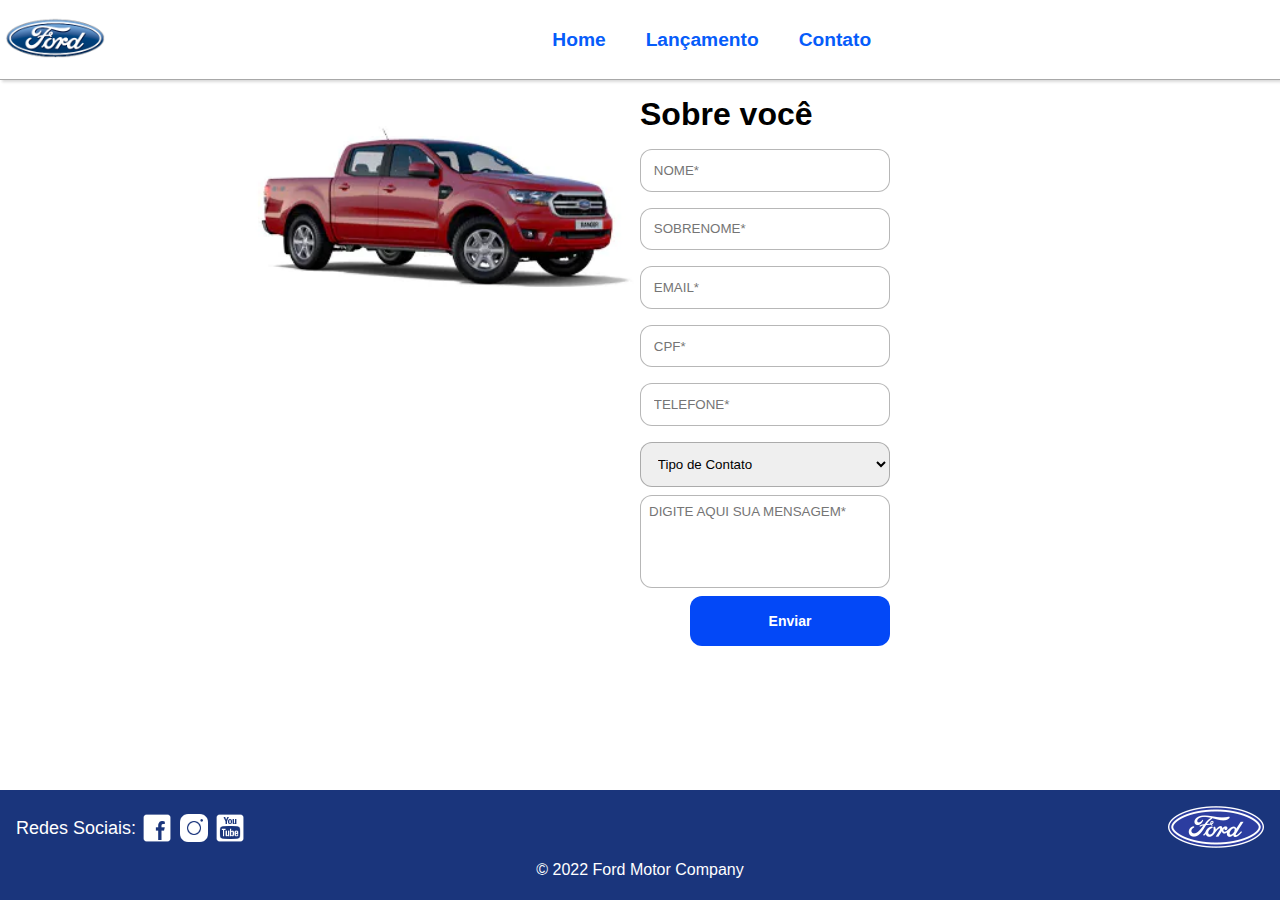
<file: Contato.html>
<!DOCTYPE html>
<html lang="en">

<head>
    <meta charset="UTF-8">
    <meta name="viewport" content="width=device-width, initial-scale=1.0">
    <title>Document</title>
    <link rel="stylesheet" href="css/style.css">
    <link rel="stylesheet" href="css/reset.css">
    <link rel="stylesheet" href="css/contato.css">
</head>

<body>
    <header>
        <div class="logo">
            <a href="index.html"><img src="img/logo-ford-256.png" alt=""></a>
        </div>

        <nav class="nav">
            <button class="btn-menu"><div class="hambuguer"></div></button>
            <ul class="navigation">
                <li class="nav-items"><a href="index.html" class="menu-links">Home</a></li>
                <li class="nav-items"><a href="lancamento.html"  class="menu-links">Lançamento</a></li>
                <li class="nav-items"><a href="Contato.html"  class="menu-links">Contato</a></li>
            </ul>
        </nav>
    </header>

    <main>
        <div class="content">
            <div class="content-img">
                <img src="img/xls 2.2 diesel.jpg" alt="">
            </div>
            <div class="content-formulario">
                <form action="">
                    <h1>Sobre você</h1>
                    <label for=""></label>

                    <input type="text" placeholder="NOME*" class="content-form-ent">
                    <label for=""></label>

                    <input type="email" placeholder="SOBRENOME*" class="content-form-ent">
                    <label for=""></label>

                    <input type="text" placeholder="EMAIL*" class="content-form-ent">
                    <label for=""></label>

                    <input type="text" placeholder="CPF*" max="11" min="0" class="content-form-ent">
                    <label for=""></label>

                    <input type="tel" placeholder="TELEFONE*" min="0" class="content-form-ent">
                    <label for=""></label>

                    <select name="" id="">
                        <option value="">Tipo de Contato</option>
                        <option value="">Elogio</option>
                        <option value="">Reclamação</option>
                        <option value="">Sugestão</option>
                    </select>

                    <textarea name="" id="" cols="10" rows="5" placeholder="DIGITE AQUI SUA MENSAGEM*"></textarea>

                    <div class="form-content-btn">
                        <button class="form-btn">Enviar</button>
                    </div>
                </form>
            </div>

        </div>
    </main>



    <footer>
        <div class="footer-icones">
            <div class="content-icons">
                <div class="content-icons-text">
                    <p>Redes Sociais: </p>
                </div>

                <div class="content-icons-img">
                    <a href="https://www.facebook.com/ford/?locale=pt_BR" target="_blank"><img src="img/facebook-50.png"alt=""></a>
                    <a href="https://www.instagram.com/ford/" target="_blank"><img src="img/instagram-logo-50.png"alt=""></a>
                    <a href="https://www.youtube.com/user/ford" target="_blank"><img src="img/youtube-squared-50.png"alt=""></a>
                </div>
            </div>

            <div class="footer-logo">
                <div class="footer-logo-img">
                    <a href="index.html"><img src="img/ford-96.png" alt=""></a>
                </div>
            </div>
        </div>
        
        <div class="footer-copyriter">
            <p>© 2022 Ford Motor Company</p>
        </div>
    </footer>

</body>
</html>
</file>
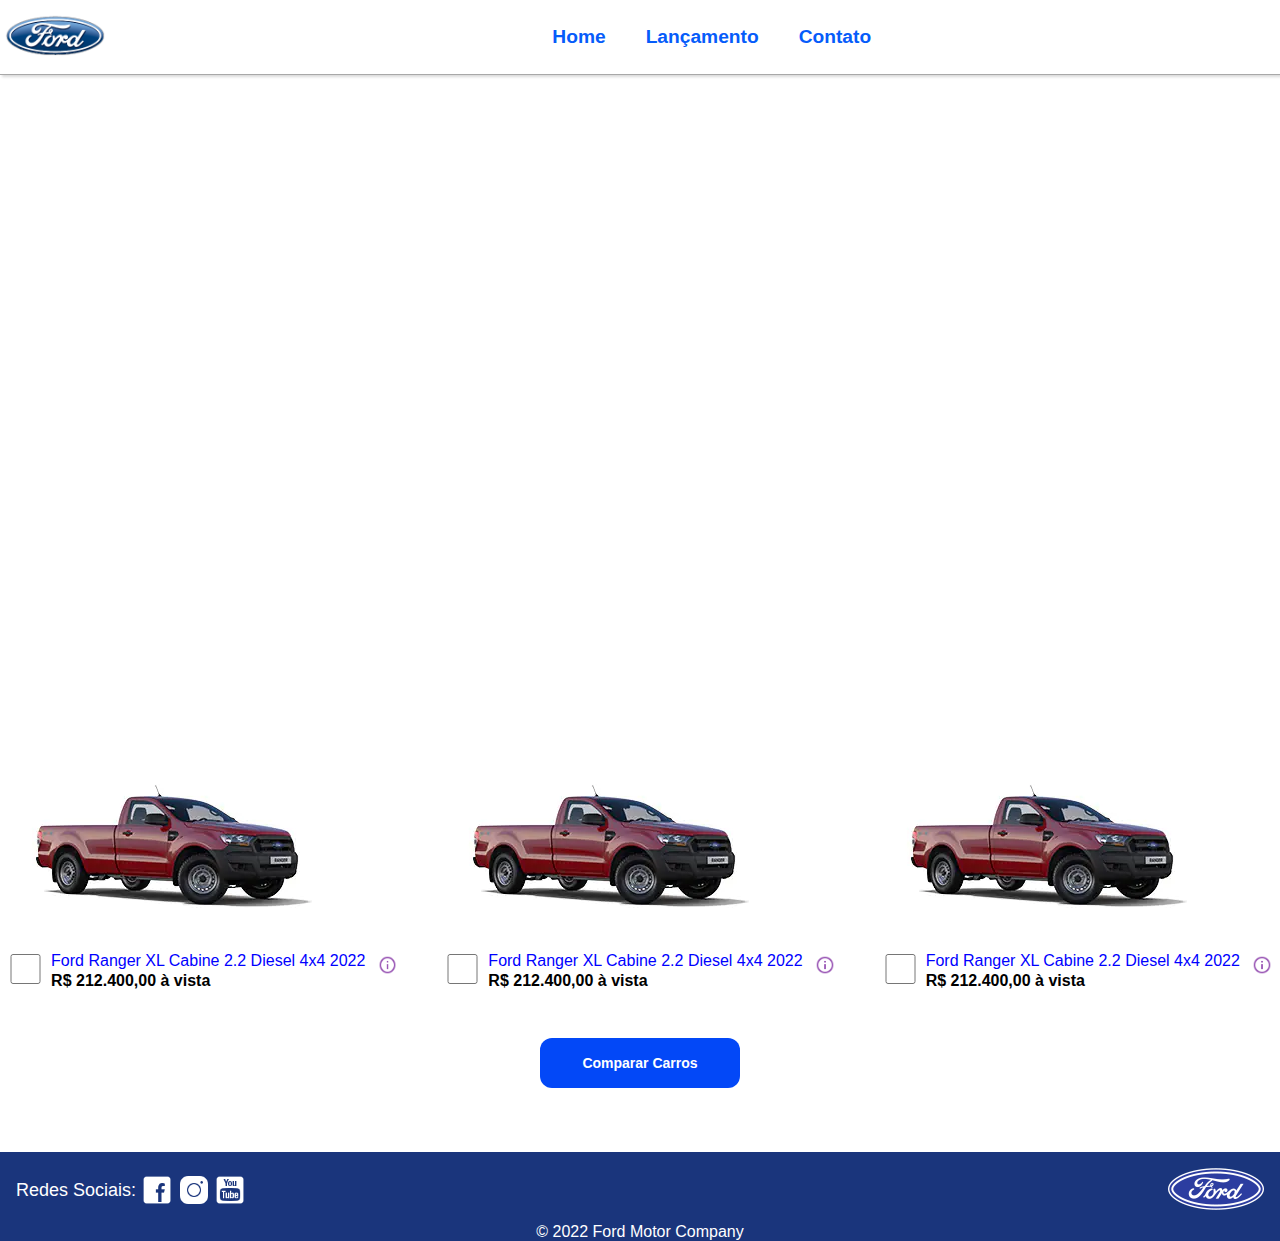
<file: lancamento.html>
<!DOCTYPE html>
<html lang="en">
<head>
    <meta charset="UTF-8">
    <meta name="viewport" content="width=device-width, initial-scale=1.0">
    <title>Document</title>
    <link rel="stylesheet" href="css/style.css">
    <link rel="stylesheet" href="css/reset.css">
    <link rel="stylesheet" href="css/lancamento.css">
</head>
<body>
    <header>
        <div class="logo">
            <a href="index.html"><img src="img/logo-ford-256.png" alt=""></a>
        </div>

        <nav class="nav">
            <button class="btn-menu"><div class="hambuguer"></div></button>
            <ul class="navigation">
                <li class="nav-items"><a href="index.html" class="menu-links">Home</a></li>
                <li class="nav-items"><a href="lancamento.html"  class="menu-links">Lançamento</a></li>
                <li class="nav-items"><a href="Contato.html"  class="menu-links">Contato</a></li>
            </ul>
        </nav>
    </header>

  
    <main>
        <div class="main-video">
            <iframe width="1296" height="629" src="https://www.youtube.com/embed/vQsryuNmsL0" title="Ford Ranger 2022 | Gerações" frameborder="0" allow="accelerometer; autoplay; clipboard-write; encrypted-media; gyroscope; picture-in-picture; web-share" referrerpolicy="strict-origin-when-cross-origin" allowfullscreen></iframe>
        </div>

            <div class="Cards">
                <div class="Cards-wrapper">
                    <div class="card">
                        <div class="card-img">
                            <img src="img/XL Cabine.jpg" alt="">
                        </div>
                        <div class="card-text">
                            <div class="card-checkbox">
                                <input type="checkbox">
                            </div> 
                            <div class="card-content">
                                <h2><a href="">Ford Ranger XL Cabine 2.2 Diesel 4x4 2022</a></h2>
                                <p>R$ 212.400,00 à vista</p>
                            </div>
                            <div class="card-icon">
                                <img src="img/info.png" alt="">
                            </div>
                        </div>
                    </div>
    
                    <div class="card">
                        <div class="card-img">
                            <img src="img/XL Cabine.jpg" alt="">
                        </div>
                        <div class="card-text">
                            <div class="card-checkbox">
                                <input type="checkbox">
                            </div> 
                            <div class="card-content">
                                <h2><a href="">Ford Ranger XL Cabine 2.2 Diesel 4x4 2022</a></h2>
                                <p>R$ 212.400,00 à vista</p>
                            </div>
                            <div class="card-icon">
                                <img src="img/info.png" alt="">
                            </div>
                        </div>
                    </div>
    
                    <div class="card">
                        <div class="card-img">
                            <img src="img/XL Cabine.jpg" alt="">
                        </div>
                        <div class="card-text">
                            <div class="card-checkbox">
                                <input type="checkbox">
                            </div> 
                            <div class="card-content">
                                <h2><a href="">Ford Ranger XL Cabine 2.2 Diesel 4x4 2022</a></h2>
                                <p>R$ 212.400,00 à vista</p>
                            </div>
                            <div class="card-icon">
                                <img src="img/info.png" alt="">
                            </div>
                        </div>
                    </div>
                </div>

                <div class="Cards-button">
                    <button>Comparar Carros</button>
                </div>
            </div>
    </main>
    




    <footer>
        <div class="footer-icones">
            <div class="content-icons">
                <div class="content-icons-text">
                    <p>Redes Sociais: </p>
                </div>

                <div class="content-icons-img">
                    <a href="https://www.facebook.com/ford/?locale=pt_BR" target="_blank"><img src="img/facebook-50.png"alt=""></a>
                    <a href="https://www.instagram.com/ford/" target="_blank"><img src="img/instagram-logo-50.png"alt=""></a>
                    <a href="https://www.youtube.com/user/ford" target="_blank"><img src="img/youtube-squared-50.png"alt=""></a>
                </div>
            </div>

            <div class="footer-logo">
                <div class="footer-logo-img">
                    <a href="index.html"><img src="img/ford-96.png" alt=""></a>
                </div>
            </div>
        </div>
        
        <div class="footer-copyriter">
            <p>© 2022 Ford Motor Company</p>
        </div>
    </footer>
    
</body>
</html>
</file>
<file: css/style.css>
header {
    position: relative;
    display: flex;
    align-items: center;
    justify-content: space-between;
    border-bottom: 1px solid rgba(0, 0, 0, 0.342);
    box-shadow: rgba(0, 0, 0, 0.15) 1.95px 1.95px 2.6px;
    height: 80px;
    margin-bottom: 1rem;
    padding: 10px 10px 10px 5px;
}

.logo img {
    max-width: 100px;
    cursor: pointer;
}


nav{
    width: 58%;
    display: flex;
    justify-content: space-between;
    align-items: center;
}
.btn-menu{
    display: none;
    order: 2;
}
.navigation{
    order: 1;
}

nav .navigation {
    display: flex;
    justify-content: center;
    align-items: center;
    gap: 0.5rem;
}
.navigation li{
    border-radius: 0.5rem;
}
.navigation .menu-links {
    display: block;
    padding: 1rem;
    font-size: 1.2rem;
    font-weight: 600;
}
.navigation .nav-items:hover{
    background-color: rgba(0, 0, 0, 0.151);
}

.navigation .nav-items a {
    color: #065cfa;
}


main {
    display: flex;
    flex-direction: column;
    align-items: center;
    flex: 1;
}

.main-content img {
    max-width: 100%;
    height: auto;
    display: block;
}

footer {
    display: flex;
    align-items: center;
    justify-content: space-between;
    flex-direction: column;
    background-color: #1a357c;
    width: 100%;
    height: 110px;
    margin-top: 2rem;
    padding-inline: 1rem;
}

.footer-icones {
    width: 100%;
    margin-top: 1rem;
    display: flex;
    align-items: center;
    justify-content: space-between;
}

.content-icons-text {
    padding-top: 6px;
}

.content-icons-text p {
    font-size: 18px;
    color: #fff;
}

.footer-icones .content-icons {
    display: flex;
    gap: 5px;
}

.footer-copyriter {
    margin-top: 0.5rem;
    width: 100%;
    text-align: center;
}

.footer-copyriter p {
    color: #fff;

}

.footer-logo {
    justify-content: end;
    display: flex;
    align-items: center;
    gap: 10px;
    color: #fff;
}
.footer-logo img{
    cursor: pointer;
}
.footer-icones .content-icons img {
    width: 32x;
    height: 32px;
}

.footer-icones,
.footer-copyriter,
.footer-logo {
    flex: 1;
}









@media(max-width: 660px) {
    .hambuguer{
        position: relative;
        border-top: 0.125rem solid;
        width: 1.25rem;
    }
    .hambuguer::before,
    .hambuguer::after {
        content:  " ";
        display: block;
        position: relative;
        transition: 0.3s;
        width: 1.25rem;
        height: 0.125rem;
        background: currentColor;
        margin-top: 0.3125rem;
    }
    .btn-menu{
        display: block;
        position: absolute;
        right: 10px;
        background: none;
        border: none;
        font: inherit;
        cursor: pointer;

    }
    .navigation .menu-links {
        padding: 1rem 0;
        margin-inline:1rem;
        border-bottom: 0.0625rem solid rgba(0,0,0, 0.16);;
        border-radius: 0;

    }
    .nav .navigation{
        display: flex;
        position: absolute;
        top: 80px;
        left: 0;
        width: 100%;
        height: 0;
        flex-direction: column;
        background-color: rgb(255, 255, 255);
        z-index: 1000;
        padding-top: 0.5rem;
        visibility: hidden;
        box-shadow: rgba(99, 99, 99, 0.2) 0px 2px 8px 0px;
        
    }
    .nav-items{
        width: 100%;
        text-align: center;
    }
    .btn-menu:focus-within ~ .navigation{
        visibility: visible;
        height: auto;
    }
    .btn-menu:focus-within .hambuguer{
        border-top-color: transparent;
    }
    .btn-menu:focus-within 
    .hambuguer::before {
        transform: rotate(135deg);
    }
    .btn-menu:focus-within
    .hambuguer::after{
        transform: rotate(-135deg);
        top: -0.4375rem;
    }


    .Cards-wrapper {
        flex-direction: column;
    }

    .card-content h2 {
        max-width: 250px;
    }

    .content {
        flex-direction: column;
        align-items: center;
    }

    .content-formulario form input {
        width: 100%;
        max-width: 400px;
    }

    .content-img {
        max-width: 400px;
    }
    footer{
        display: flex;
        
    }
    .content-icons-text{
        display: none; 
    }
}

@media (max-width: 430px) {
    main{
        display: flex;
        text-align: center;
        justify-content: center;
    }
    .main-content-img {
        width: 90%;
        object-fit: cover;
        display: block;

    }
    .main-content-img img{
        width: 100%;
    }
    .main-content-text{
        width: 90%;
    }
   

    .content-icons {
        flex-direction: column;
    }

    

    .footer-icones .content-icons img {
        width: 30px;
        height: 30px;
    }


    .footer-logo {
        width: 100%;
        display: flex;
        justify-content: end;
        padding: 0.5rem;
    }

    .footer-copyriter {
        width: 100%;
    }
    

    .Cards-wrapper {
        flex-direction: column;
    }

    .card-content h2 {
        max-width: 250px;
    }

    .main-video{
        height: 100%;
    }
    .main-video iframe{
        height: 400px;
    }
    .content {
        flex-direction: column;
        align-items: center;
    }

    .content-formulario form input {
        width: 100%;
        max-width: 300px;
    }

    .content {
        flex-direction: column;
        align-items: center;
    }

    .content-formulario {
        display: flex;
        
        width: 100%;
    }

    .content-formulario form {
        display: flex;
        flex-direction: column;
        align-items: center;
        width: 100%;
        
    }

    select,
    textarea {
        max-width: 300px;
        width: 100%;
    }

    .mensagem {
        align-self: flex-start;
        text-align: left;
        width: 100%;
        margin-left: 5px;
    }
    
}
</file>
<file: css/contato.css>
.content {
    display: flex;
}

.content-formulario,
.content-img {
    flex: 1;
}

.content-img img {
    width: 600px;
    min-width: 300px;
}


form {
    width: 100%;
    display: flex;
    flex-direction: column;
    gap: 0.5rem;
}

.content-formulario form input {
    border-radius: 12px;
    border: 1px solid rgba(0, 0, 0, 0.281);
    padding: 0.8rem;
    max-width: 250px;
}

.content-formulario form input:focus {
    outline: none;
    border: 1px solid blue;
}

select {
    border-radius: 12px;
    border: 1px solid rgba(0, 0, 0, 0.281);
    padding: 0.5rem;
    max-width: 250px;
}

select:focus,
textarea:focus {
    outline: none;
    border: 1px solid #1A357C;
}

select,
textarea {
    border-radius: 12px;
    border: 1px solid rgba(0, 0, 0, 0.281);
    padding: 0.8rem;
    max-width: 250px;
}

textarea {
    resize: none;
    max-width: 250px;
    max-height: 300px;
    padding: 0.5rem;
    border-radius: 12px;
}

.form-content-btn {
    max-width: 250px;
    display: flex;
    align-items: center;
    justify-content: end;
}

.Cards-button button,
.form-btn {
    width: 200px;
    height: 50px;
    border-radius: 12px;
    border: none;
    background-color: #0348f7;
    color: #fff;
    font-weight: 700;
    font-size: 0.875rem;
    cursor: pointer;
}
</file>
<file: css/lancamento.css>
.main-video {
    width: 100%;
    margin: 0;
}

.main-video iframe {
    width: 100%;
}

.Cards {
    width: 100%;
    display: flex;
    align-items: center;
    justify-content: center;
    flex-direction: column;
    padding-block: 2rem;
    gap: 3rem;
}

.Cards-wrapper {
    display: flex;
    align-items: center;
    gap: 3rem;
}

.card .card-content {
    width: 100%;
}

.card-text {
    display: flex;
    align-items: center;
    gap: 0.5rem;
}

.card-text .card-checkbox {
    padding-top: 7px;
}

.card-text .card-checkbox input {
    width: 35px;
    height: 30px;
}

.card .card-content a {
    font-size: 1rem;
    font-weight: 500;
    color: blue;
}

.card .card-content p {
    font-size: 1rem;
    font-weight: 700;
}

.Cards-button button,
.form-btn {
    width: 200px;
    height: 50px;
    border-radius: 12px;
    border: none;
    background-color: #0348f7;
    color: #fff;
    font-weight: 700;
    font-size: 0.875rem;
    cursor: pointer;
}

.Cards-button button:hover,
.form-btn:hover {
    background-color: #1A357C;
}
</file>
